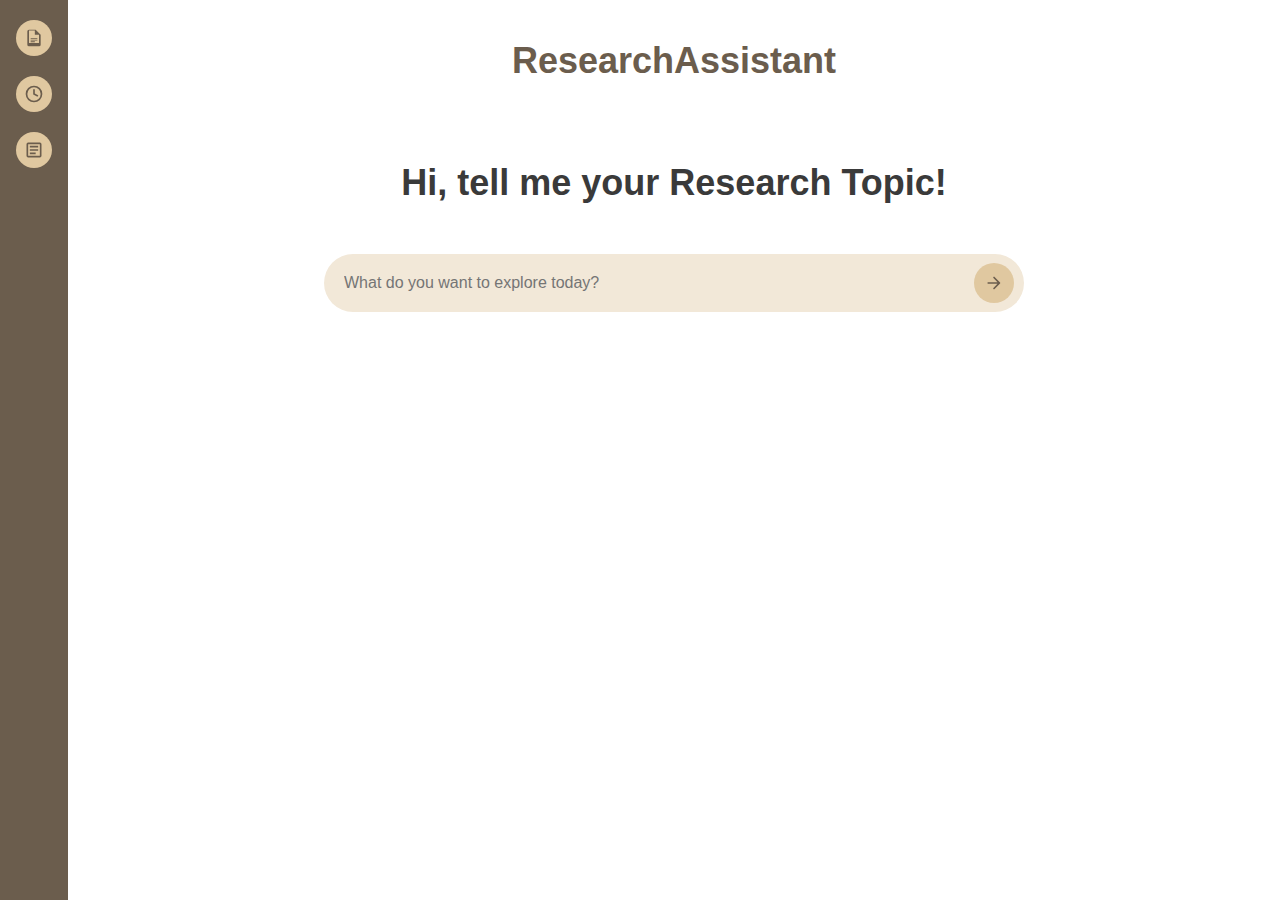
<file: index.html>
<script>
    document.addEventListener('DOMContentLoaded', function() {
        const inputField = document.querySelector('.research-input');
        const submitButton = document.querySelector('.submit-button');
        
        // Function to check if input has text and update button styling
        function updateButtonState() {
            if (inputField.value.trim() !== '') {
                submitButton.classList.add('active');
            } else {
                submitButton.classList.remove('active');
            }
        }
        
        // Add event listeners
        inputField.addEventListener('input', updateButtonState);
        inputField.addEventListener('change', updateButtonState);
        inputField.addEventListener('keyup', updateButtonState);
        
        // Initial check in case there's a value already
        updateButtonState();
        
        // Add navigation to literature review page when submit button is clicked
        submitButton.addEventListener('click', function() {
            if (inputField.value.trim() !== '') {
                // Store the input value in localStorage to pass to the next page
                localStorage.setItem('topicName', inputField.value.trim());
                window.location.href = 'literature-review.html';
            }
        });
        
        // Also allow Enter key to submit
        inputField.addEventListener('keypress', function(e) {
            if (e.key === 'Enter' && inputField.value.trim() !== '') {
                // Store the input value in localStorage to pass to the next page
                localStorage.setItem('topicName', inputField.value.trim());
                window.location.href = 'literature-review.html';
            }
        });
    });
</script><!DOCTYPE html>
<html lang="en">
<head>
<meta charset="UTF-8">
<meta name="viewport" content="width=device-width, initial-scale=1.0">
<title>ResearchAssistant</title>
<style>
    * {
        margin: 0;
        padding: 0;
        box-sizing: border-box;
        font-family: -apple-system, BlinkMacSystemFont, 'Segoe UI', Roboto, Oxygen, Ubuntu, Cantarell, 'Open Sans', 'Helvetica Neue', sans-serif;
    }
    
    body {
        display: flex;
        height: 100vh;
        overflow: hidden;
    }
    
    .sidebar {
        width: 68px;
        background-color: #6b5d4d;
        height: 100vh;
        display: flex;
        flex-direction: column;
        align-items: center;
        padding-top: 20px;
    }
    
    .main-content {
        flex: 1;
        background-color: #fff;
        display: flex;
        flex-direction: column;
        align-items: center;
        justify-content: flex-start;
        padding-top: 40px;
    }
    
    .logo {
        color: #6b5d4d;
        font-size: 36px;
        font-weight: bold;
        margin-bottom: 80px;
    }
    
    .welcome-message {
        font-size: 36px;
        color: #3a3a3a;
        font-weight: bold;
        margin-bottom: 50px;
    }
    
    .input-container {
        width: 80%;
        max-width: 700px;
        position: relative;
    }
    
    .research-input {
        width: 100%;
        padding: 20px;
        border-radius: 50px;
        border: none;
        background-color: #f2e8d8;
        font-size: 16px;
        color: #666;
        outline: none;
    }
    
    .submit-button {
        position: absolute;
        right: 10px;
        top: 50%;
        transform: translateY(-50%);
        background-color: #e0c8a0;
        width: 40px;
        height: 40px;
        border-radius: 50%;
        display: flex;
        align-items: center;
        justify-content: center;
        cursor: pointer;
        border: none;
        transition: all 0.3s ease;
    }
    
    .submit-button.active {
        background-color: #c7a570;
    }
    
    .submit-button.active:hover {
        width: 46px;
        height: 46px;
        box-shadow: 0 4px 8px rgba(0, 0, 0, 0.3);
        transform: translateY(-50%) scale(1.05);
    }
    
    .submit-button svg {
        width: 20px;
        height: 20px;
        fill: #6b5d4d;
    }
    
    .sidebar-icon {
        width: 36px;
        height: 36px;
        background-color: #e0c8a0;
        border-radius: 50%;
        display: flex;
        align-items: center;
        justify-content: center;
        margin-bottom: 20px;
        cursor: pointer;
        position: relative;
        transition: all 0.3s ease;
    }
    
    .sidebar-icon:hover {
        width: 42px;
        height: 42px;
        box-shadow: 0 4px 8px rgba(0, 0, 0, 0.3);
        transform: translateY(-2px);
    }
    
    .sidebar-icon svg {
        width: 20px;
        height: 20px;
        fill: #6b5d4d;
        transition: all 0.3s ease;
    }
    
    .sidebar-icon:hover svg {
        width: 24px;
        height: 24px;
    }
    
    .tooltip {
        visibility: hidden;
        position: absolute;
        left: 50px;
        background-color: #111;
        color: white;
        padding: 8px 12px;
        border-radius: 20px;
        white-space: nowrap;
        font-size: 14px;
        z-index: 1;
        opacity: 0;
        transition: opacity 0.3s;
    }
    
    .sidebar-icon:hover .tooltip {
        visibility: visible;
        opacity: 1;
    }
</style>
</head>
<body>
<div class="sidebar">
    <div class="sidebar-icon">
        <svg xmlns="http://www.w3.org/2000/svg" viewBox="0 0 24 24">
            <path d="M14 2H6a2 2 0 0 0-2 2v16a2 2 0 0 0 2 2h12a2 2 0 0 0 2-2V8l-6-6zm-1 1v5h5v10H6V3h7z"/>
            <path d="M8 12h8v1H8zm0 2h8v1H8zm0 2h5v1H8z"/>
        </svg>
        <span class="tooltip">Do Literature Review</span>
    </div>
    <div class="sidebar-icon">
        <svg xmlns="http://www.w3.org/2000/svg" viewBox="0 0 24 24">
            <path d="M12 2a10 10 0 1 0 10 10A10 10 0 0 0 12 2zm0 18a8 8 0 1 1 8-8 8 8 0 0 1-8 8z"/>
            <path d="M12 6a1 1 0 0 0-1 1v5a1 1 0 0 0 .55.89l4 2a1 1 0 1 0 .9-1.78L13 11.28V7a1 1 0 0 0-1-1z"/>
        </svg>
        <span class="tooltip">Generate Ideas</span>
    </div>
    <div class="sidebar-icon">
        <svg xmlns="http://www.w3.org/2000/svg" viewBox="0 0 24 24">
            <path d="M19 3H5a2 2 0 0 0-2 2v14a2 2 0 0 0 2 2h14a2 2 0 0 0 2-2V5a2 2 0 0 0-2-2zm0 16H5V5h14v14z"/>
            <path d="M7 7h10v2H7zm0 4h10v2H7zm0 4h7v2H7z"/>
        </svg>
        <span class="tooltip">Prepare a Draft</span>
    </div>
</div>
<div class="main-content">
    <h1 class="logo">ResearchAssistant</h1>
    <h2 class="welcome-message">Hi, tell me your Research Topic!</h2>
    <div class="input-container">
        <input type="text" class="research-input" placeholder="What do you want to explore today?">
        <button class="submit-button">
            <svg xmlns="http://www.w3.org/2000/svg" viewBox="0 0 24 24">
                <path d="M5 13h11.17l-4.88 4.88c-.39.39-.39 1.03 0 1.42.39.39 1.02.39 1.41 0l6.59-6.59c.39-.39.39-1.02 0-1.41l-6.58-6.6a.9959.9959 0 0 0-1.41 0c-.39.39-.39 1.02 0 1.41L16.17 11H5c-.55 0-1 .45-1 1s.45 1 1 1z"/>
            </svg>
        </button>
    </div>
</div>
</body>
</html>
</file>
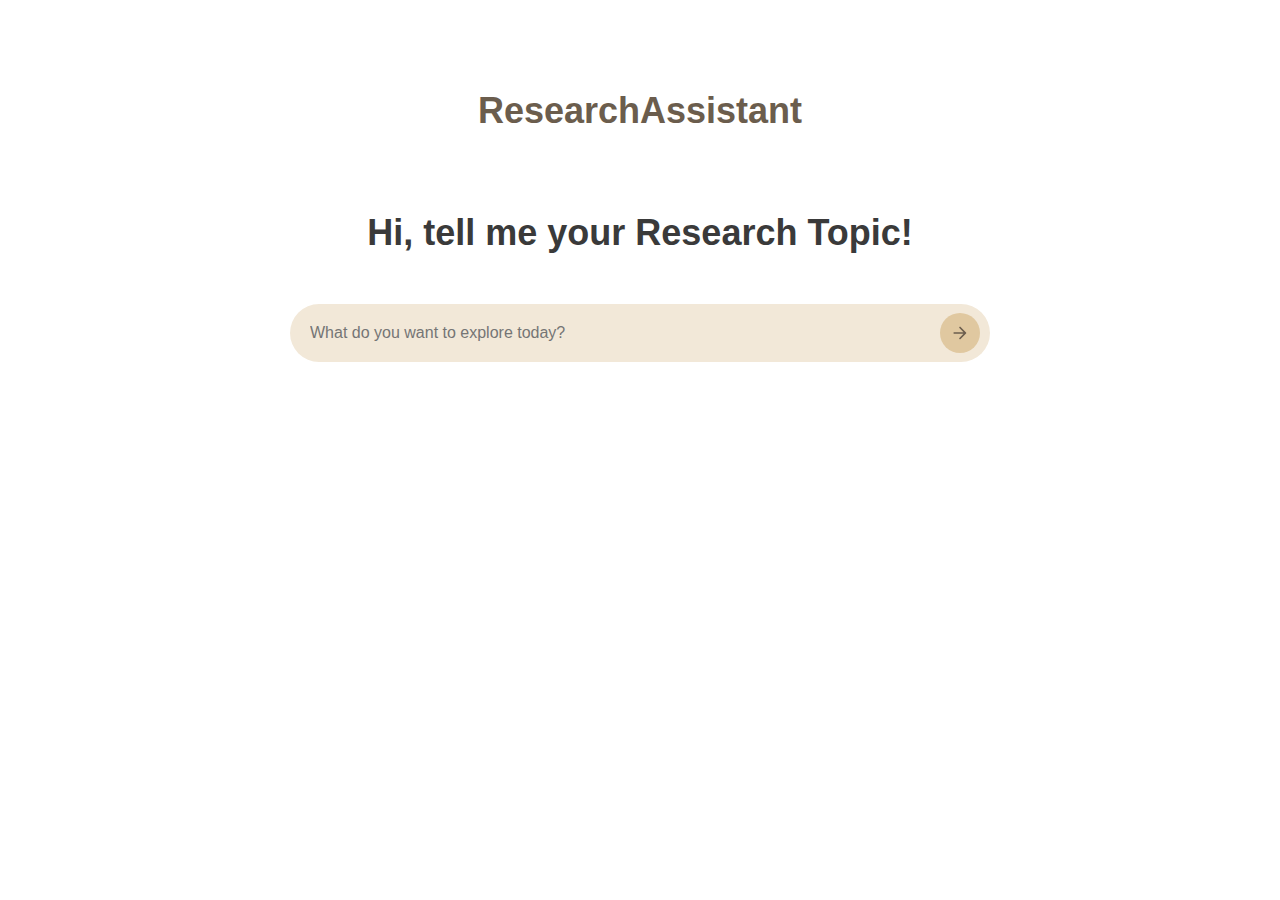
<file: ui/index.html>
<script>
    document.addEventListener('DOMContentLoaded', function() {
        const inputField = document.querySelector('.research-input');
        const submitButton = document.querySelector('.submit-button');
        
        // Function to check if input has text and update button styling
        function updateButtonState() {
            if (inputField.value.trim() !== '') {
                submitButton.classList.add('active');
            } else {
                submitButton.classList.remove('active');
            }
        }
        
        // Add event listeners
        inputField.addEventListener('input', updateButtonState);
        inputField.addEventListener('change', updateButtonState);
        inputField.addEventListener('keyup', updateButtonState);
        
        // Initial check in case there's a value already
        updateButtonState();
        
        // Add navigation to literature review page when submit button is clicked
        submitButton.addEventListener('click', function() {
            if (inputField.value.trim() !== '') {
                // Store the input value in localStorage to pass to the next page
                localStorage.setItem('topicName', inputField.value.trim());
                window.location.href = 'menu.html';
            }
        });
        
        // Also allow Enter key to submit
        inputField.addEventListener('keypress', function(e) {
            if (e.key === 'Enter' && inputField.value.trim() !== '') {
                // Store the input value in localStorage to pass to the next page
                localStorage.setItem('topicName', inputField.value.trim());
                window.location.href = 'menu.html';
            }
        });
    });
</script>
<!DOCTYPE html>
<html lang="en">
<head>
<meta charset="UTF-8">
<meta name="viewport" content="width=device-width, initial-scale=1.0">
<title>ResearchAssistant</title>
<link rel="stylesheet" href="css/index.css">

</head>
<body>

<div class="main-content">
    <h1 class="logo">ResearchAssistant</h1>
    <h2 class="welcome-message">Hi, tell me your Research Topic!</h2>
    <div class="input-container">
        <input type="text" class="research-input" placeholder="What do you want to explore today?">
        <button class="submit-button">
            <svg xmlns="http://www.w3.org/2000/svg" viewBox="0 0 24 24">
                <path d="M5 13h11.17l-4.88 4.88c-.39.39-.39 1.03 0 1.42.39.39 1.02.39 1.41 0l6.59-6.59c.39-.39.39-1.02 0-1.41l-6.58-6.6a.9959.9959 0 0 0-1.41 0c-.39.39-.39 1.02 0 1.41L16.17 11H5c-.55 0-1 .45-1 1s.45 1 1 1z"/>
            </svg>
        </button>
    </div>
</div>
</body>
</html>
</file>
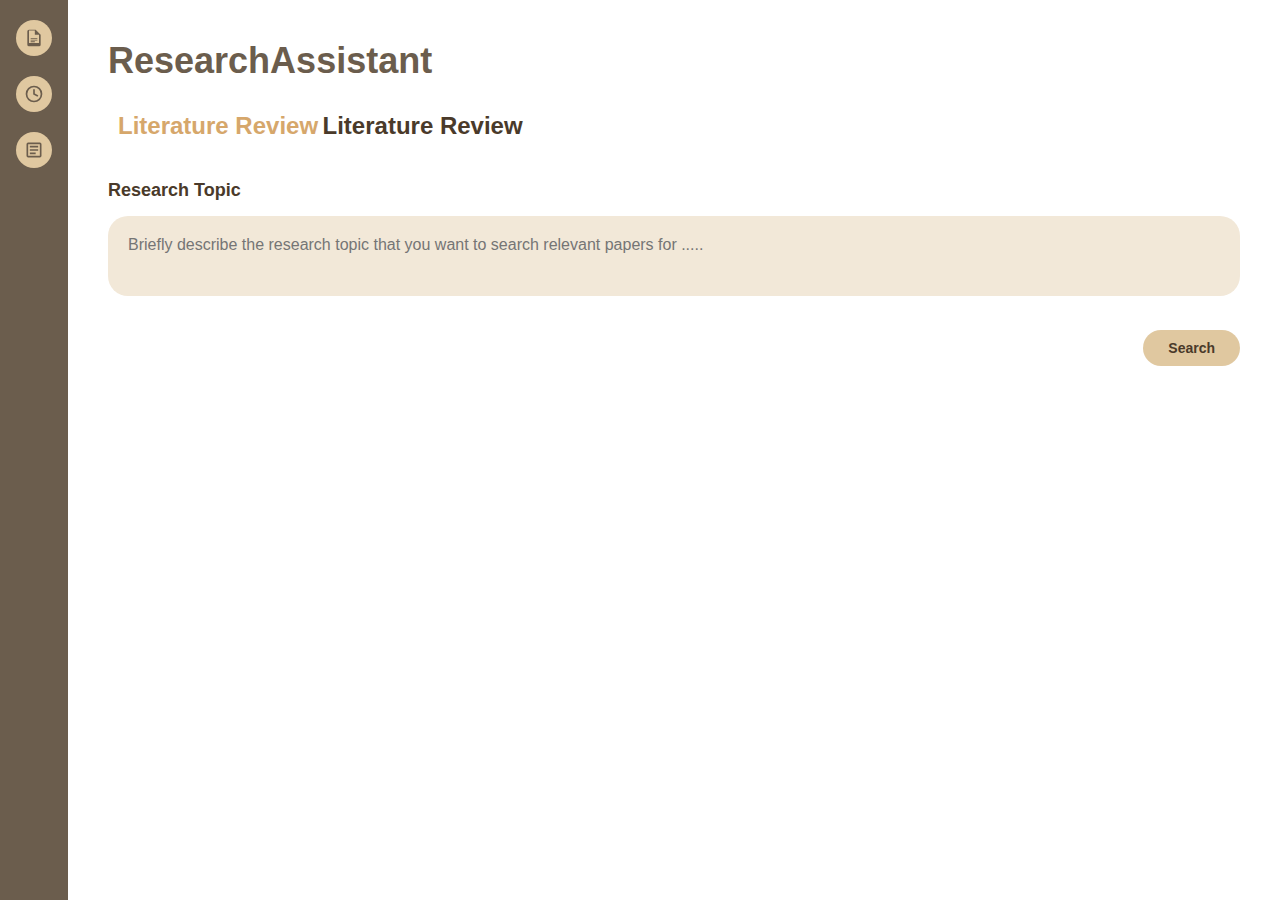
<file: literature-review.html>
<!DOCTYPE html>
<html lang="en">
<head>
    <meta charset="UTF-8">
    <meta name="viewport" content="width=device-width, initial-scale=1.0">
    <title>ResearchAssistant - Literature Review</title>
    <style>
        * {
            margin: 0;
            padding: 0;
            box-sizing: border-box;
            font-family: -apple-system, BlinkMacSystemFont, 'Segoe UI', Roboto, Oxygen, Ubuntu, Cantarell, 'Open Sans', 'Helvetica Neue', sans-serif;
        }
        
        body {
            display: flex;
            height: 100vh;
            overflow: hidden;
        }
        
        .sidebar {
            width: 68px;
            background-color: #6b5d4d;
            height: 100vh;
            display: flex;
            flex-direction: column;
            align-items: center;
            padding-top: 20px;
        }
        
        .main-content {
            flex: 1;
            background-color: #fff;
            display: flex;
            flex-direction: column;
            padding: 40px;
            overflow-y: auto;
        }
        
        .logo {
            color: #6b5d4d;
            font-size: 36px;
            font-weight: bold;
            margin-bottom: 30px;
        }
        
        .topic-header {
            margin-bottom: 40px;
        }
        
        .topic-suffix {
            color: #4a3a2a;
            font-size: 24px;
            font-weight: bold;
            display: inline;
        }
        
        .topic-name {
            color: #d6a76b;
            font-size: 24px;
            font-weight: bold;
            display: inline;
            margin-left: 10px;
        }
        
        .section-title {
            color: #4a3a2a;
            font-size: 18px;
            font-weight: bold;
            margin-bottom: 15px;
        }
        
        .research-textarea {
            width: 100%;
            height: 80px;
            padding: 20px;
            border-radius: 20px;
            border: none;
            background-color: #f2e8d8;
            font-size: 16px;
            color: #666;
            resize: none;
            margin-bottom: 30px;
            outline: none;
        }
        
        .search-engines {
            margin-bottom: 20px;
        }
        
        .checkbox-container {
            display: inline-block;
            margin-right: 20px;
        }
        
        .custom-checkbox {
            display: inline-block;
            width: 18px;
            height: 18px;
            background-color: #f2e8d8;
            border-radius: 4px;
            position: relative;
            cursor: pointer;
            vertical-align: middle;
            margin-right: 8px;
        }
        
        .checkbox-container input:checked + .custom-checkbox::after {
            content: "";
            position: absolute;
            width: 10px;
            height: 10px;
            background-color: #d6a76b;
            border-radius: 2px;
            top: 4px;
            left: 4px;
        }
        
        .checkbox-container input {
            display: none;
        }
        
        .checkbox-label {
            vertical-align: middle;
            cursor: pointer;
        }
        
        .search-button {
            padding: 10px 25px;
            background-color: #e0c8a0;
            color: #4a3a2a;
            border: none;
            border-radius: 30px;
            font-size: 14px;
            font-weight: bold;
            cursor: pointer;
            float: right;
            transition: all 0.3s ease;
        }
        
        .search-button:hover {
            background-color: #d6a76b;
            box-shadow: 0 4px 8px rgba(0, 0, 0, 0.15);
        }
        
        .sidebar-icon {
            width: 36px;
            height: 36px;
            background-color: #e0c8a0;
            border-radius: 50%;
            display: flex;
            align-items: center;
            justify-content: center;
            margin-bottom: 20px;
            cursor: pointer;
            position: relative;
            transition: all 0.3s ease;
        }
        
        .sidebar-icon:hover {
            width: 42px;
            height: 42px;
            box-shadow: 0 4px 8px rgba(0, 0, 0, 0.3);
            transform: translateY(-2px);
        }
        
        .sidebar-icon svg {
            width: 20px;
            height: 20px;
            fill: #6b5d4d;
            transition: all 0.3s ease;
        }
        
        .sidebar-icon:hover svg {
            width: 24px;
            height: 24px;
        }
        
        .tooltip {
            visibility: hidden;
            position: absolute;
            left: 50px;
            background-color: #111;
            color: white;
            padding: 8px 12px;
            border-radius: 20px;
            white-space: nowrap;
            font-size: 14px;
            z-index: 1;
            opacity: 0;
            transition: opacity 0.3s;
        }
        
        .sidebar-icon:hover .tooltip {
            visibility: visible;
            opacity: 1;
        }

        .results-table {
            width: 100%;
            margin-top: 30px;
            border-radius: 10px;
            overflow: hidden;
            box-shadow: 0 2px 5px rgba(0, 0, 0, 0.1);
        }
        
        .results-table table {
            width: 100%;
            border-collapse: collapse;
        }
        
        .results-table th {
            background-color: #f2e8d8;
            color: #4a3a2a;
            padding: 15px;
            text-align: left;
            border-bottom: 1px solid #e0c8a0;
        }
        
        .results-table td {
            padding: 15px;
            border-bottom: 1px solid #f2e8d8;
            color: #555;
        }
        
        .results-table tr:nth-child(even) {
            background-color: #f9f6f0;
        }
        
        .results-table tr:hover {
            background-color: #f2e8d8;
        }
        
        .loading {
            text-align: center;
            padding: 20px;
            font-style: italic;
            color: #888;
        }
        
        .paper-link {
            color: #6b5d4d;
            text-decoration: none;
            transition: color 0.2s;
        }
        
        .paper-link:hover {
            color: #d6a76b;
            text-decoration: underline;
        }
    </style>
</head>
<body>
    <div class="sidebar">
        <div class="sidebar-icon">
            <svg xmlns="http://www.w3.org/2000/svg" viewBox="0 0 24 24">
                <path d="M14 2H6a2 2 0 0 0-2 2v16a2 2 0 0 0 2 2h12a2 2 0 0 0 2-2V8l-6-6zm-1 1v5h5v10H6V3h7z"/>
                <path d="M8 12h8v1H8zm0 2h8v1H8zm0 2h5v1H8z"/>
            </svg>
            <span class="tooltip">Do Literature Review</span>
        </div>
        <div class="sidebar-icon">
            <svg xmlns="http://www.w3.org/2000/svg" viewBox="0 0 24 24">
                <path d="M12 2a10 10 0 1 0 10 10A10 10 0 0 0 12 2zm0 18a8 8 0 1 1 8-8 8 8 0 0 1-8 8z"/>
                <path d="M12 6a1 1 0 0 0-1 1v5a1 1 0 0 0 .55.89l4 2a1 1 0 1 0 .9-1.78L13 11.28V7a1 1 0 0 0-1-1z"/>
            </svg>
            <span class="tooltip">Generate Ideas</span>
        </div>
        <div class="sidebar-icon">
            <svg xmlns="http://www.w3.org/2000/svg" viewBox="0 0 24 24">
                <path d="M19 3H5a2 2 0 0 0-2 2v14a2 2 0 0 0 2 2h14a2 2 0 0 0 2-2V5a2 2 0 0 0-2-2zm0 16H5V5h14v14z"/>
                <path d="M7 7h10v2H7zm0 4h10v2H7zm0 4h7v2H7z"/>
            </svg>
            <span class="tooltip">Prepare a Draft</span>
        </div>
    </div>
    <div class="main-content">
        <h1 class="logo">ResearchAssistant</h1>
        
        <div class="topic-header">
            <div class="topic-name">Topic Name</div>
            <div class="topic-suffix">Literature Review</div>
        </div>
        
        <div class="research-section">
            <div class="section-title">Research Topic</div>
            <textarea class="research-textarea" placeholder="Briefly describe the research topic that you want to search relevant papers for ....."></textarea>
        </div>
        
        <div class="search-engines">            
            <button class="search-button">Search</button>
        </div>

        <div id="results-container" style="margin-top: 30px; display: none;">
            <div class="results-table">
                <table style="width: 100%; border-collapse: collapse; border-radius: 10px; overflow: hidden;">
                    <thead>
                        <tr style="background-color: #f2e8d8; border-bottom: 1px solid #e0c8a0;">
                            <th style="padding: 15px; text-align: left; width: 30%;">Title</th>
                            <th style="padding: 15px; text-align: left; width: 20%;">Authors</th>
                            <th style="padding: 15px; text-align: center; width: 8%;">Year</th>
                            <th style="padding: 15px; text-align: left; width: 15%;">Venue</th>
                            <th style="padding: 15px; text-align: center; width: 12%;">Relevance</th>
                            <th style="padding: 15px; text-align: left; width: 15%;">Link</th>
                        </tr>
                    </thead>
                    <tbody id="results-body">
                        <!-- Results will be populated here -->
                    </tbody>
                </table>
            </div>
            <div style="text-align: right; margin-top: 20px;">
                <button id="export-button" class="export-button">Export Results</button>
                <div id="export-options" class="export-options">
                    <button id="export-csv" class="export-button" style="margin-right: 10px;">CSV</button>
                    <button id="export-json" class="export-button">JSON</button>
                </div>
            </div>
        </div>
    </div>
    
    <script>
        document.addEventListener('DOMContentLoaded', function() {
            // Get the topic name from localStorage
            const topicName = localStorage.getItem('topicName') || 'Literature Review';
            
            // Set the topic name in the header
            document.querySelector('.topic-name').textContent = topicName;

            // Reference to UI elements
            const researchTopicTextarea = document.querySelector('.research-textarea');
            const searchButton = document.querySelector('.search-button');
            const resultsContainer = document.getElementById('results-container');
            const resultsBody = document.getElementById('results-body');
            const exportButton = document.getElementById('export-button');
            const exportOptions = document.getElementById('export-options');
            const exportCSV = document.getElementById('export-csv');
            const exportJSON = document.getElementById('export-json');

            // Variable to store the current results
            let currentResults = [];
            
            // Add functionality to search button
            searchButton.addEventListener('click', function() {
                // Add search functionality here
                const query = researchTopicTextarea.value.trim();
                
                if (!query) {
                    alert('Please enter a research topic');
                    return;
                }
                
                // Show loading state
                resultsContainer.style.display = 'block';
                resultsBody.innerHTML = '<tr><td colspan="6" class="loading">Searching for papers...</td></tr>';
                
                // Call the backend API to search for papers
                searchForPapers(query);
            });
            
            // Function to search for papers (makes actual API calls)
            function searchForPapers(query) {
                // Show loading state
                resultsContainer.style.display = 'block';
                resultsBody.innerHTML = '<tr><td colspan="6" class="loading">Searching for papers...</td></tr>';
                
                // In a production environment, this would be the URL of your deployed backend
                const apiUrl = 'http://localhost:5500/api/search';
                fetch(apiUrl, {
                    method: 'POST',
                    headers: {
                        'Content-Type': 'application/json',
                    },
                    body: JSON.stringify({
                        query: query
                    }),
                })
                .then(response => {
                    if (!response.ok) {
                        return response.json().then(errorData => {
                            throw new Error(`Server error: ${errorData.error || response.statusText}`);
                        });
                    }
                    return response.json();
                })
                .then(data => {
                    currentResults = data.results;
                    displayResults(data.results);
                })
                .catch(error => {
                    console.error('Error searching for papers:', error);

                    // Display the error in the UI
                    resultsBody.innerHTML = `<tr><td colspan="6" class="loading" style="color: #F44336;">
                        Error: ${error.message}. Using backup data instead.</td></tr>`;
        
                    
                    // If there's an error with the API call, use backup data for demonstration
                    setTimeout(() => {
                        const backupResults = getBackupResults(query);
                        currentResults = backupResults;
                        displayResults(backupResults);
                    }, 2000);
                });
            }
            
            // Backup function to get results in case the API call fails
            function getBackupResults(query) {
                return [
                    { 
                        title: `${query}: Advancements in neural networks and transfer learning approaches`,
                        authors: "Smith J., Johnson M.",
                        year: "2023",
                        venue: "Journal of AI Research",
                        score: 95,
                        link: `https://scholar.google.com/scholar?q=${encodeURIComponent(query)}`
                    },
                    { 
                        title: `Current state and future perspectives of ${query}`,
                        authors: "Williams A., Brown R.",
                        year: "2022",
                        venue: "IEEE Transactions",
                        score: 87,
                        link: `https://scholar.google.com/scholar?q=${encodeURIComponent(query)}+review`
                    },
                    { 
                        title: `Meta-analysis of ${query} methodologies: A systematic review`,
                        authors: "Garcia L., et al.",
                        year: "2021",
                        venue: "arXiv",
                        score: 82,
                        link: `https://scholar.google.com/scholar?q=${encodeURIComponent(query)}+meta+analysis`
                    },
                    { 
                        title: `Experimental evaluation of ${query} systems`,
                        authors: "Chen P., Wang Y.",
                        year: "2020",
                        venue: "Conference on Computer Vision",
                        score: 78,
                        link: `https://scholar.google.com/scholar?q=${encodeURIComponent(query)}+experimental`
                    },
                    { 
                        title: `${query} in real-world applications: A case study`,
                        authors: "Kim H., Lee S.",
                        year: "2021",
                        venue: "Applied Sciences",
                        score: 75,
                        link: `https://scholar.google.com/scholar?q=${encodeURIComponent(query)}+case+study`
                    }
                ];
            }
            
            // Function to display results in the table
            function displayResults(results) {
                resultsBody.innerHTML = '';
                
                if (!results || results.length === 0) {
                    resultsBody.innerHTML = '<tr><td colspan="6" class="loading">No results found</td></tr>';
                    return;
                }
                
                results.forEach(paper => {
                    const row = document.createElement('tr');
                    
                    // Create relevance score display with color coding
                    const scoreColor = getScoreColor(paper.score);
                    const scoreDisplay = `<div class="relevance-badge" style="background-color: ${scoreColor};">${paper.score}%</div>`;
                    
                    row.innerHTML = `
                        <td>${paper.title}</td>
                        <td>${paper.authors || 'N/A'}</td>
                        <td style="text-align: center;">${paper.year || 'N/A'}</td>
                        <td>${paper.venue || 'N/A'}</td>
                        <td style="text-align: center;">${scoreDisplay}</td>
                        <td><a href="${paper.link}" class="paper-link" target="_blank">View Paper</a></td>
                    `;
                    resultsBody.appendChild(row);
                });
            }
            
            // Function to get color based on score
            function getScoreColor(score) {
                if (score >= 90) return '#4CAF50'; // Green
                if (score >= 75) return '#2196F3'; // Blue
                if (score >= 60) return '#FF9800'; // Orange
                return '#F44336'; // Red
            }
            
            // Export button functionality
            exportButton.addEventListener('click', function() {
                if (exportOptions.style.display === 'block') {
                    exportOptions.style.display = 'none';
                } else {
                    exportOptions.style.display = 'block';
                }
            });
            
            // Export to CSV
            exportCSV.addEventListener('click', function() {
                if (currentResults.length === 0) {
                    alert('No results to export');
                    return;
                }
                
                let csvContent = "data:text/csv;charset=utf-8,";
                
                // Add headers
                csvContent += "Title,Authors,Year,Venue,Relevance Score,Link\n";
                
                // Add rows
                currentResults.forEach(paper => {
                    csvContent += `"${paper.title}","${paper.authors || ''}","${paper.year || ''}","${paper.venue || ''}","${paper.score}","${paper.link}"\n`;
                });
                
                // Create download link
                const encodedUri = encodeURI(csvContent);
                const link = document.createElement("a");
                link.setAttribute("href", encodedUri);
                link.setAttribute("download", "research_papers.csv");
                document.body.appendChild(link);
                link.click();
                document.body.removeChild(link);
                
                exportOptions.style.display = 'none';
            });
            
            // Export to JSON
            exportJSON.addEventListener('click', function() {
                if (currentResults.length === 0) {
                    alert('No results to export');
                    return;
                }
                
                const dataStr = "data:text/json;charset=utf-8," + encodeURIComponent(JSON.stringify(currentResults, null, 2));
                const downloadAnchorNode = document.createElement('a');
                downloadAnchorNode.setAttribute("href", dataStr);
                downloadAnchorNode.setAttribute("download", "research_papers.json");
                document.body.appendChild(downloadAnchorNode);
                downloadAnchorNode.click();
                downloadAnchorNode.remove();
                
                exportOptions.style.display = 'none';
            });
            
            // Add navigation between pages when appropriate
            const firstSidebarIcon = document.querySelector('.sidebar-icon:first-child');
            firstSidebarIcon.addEventListener('click', function() {
                // Navigate to the literature review page
                window.location.href = 'index.html';
            });
            
            const secondSidebarIcon = document.querySelector('.sidebar-icon:nth-child(2)');
            secondSidebarIcon.addEventListener('click', function() {
                // Navigate to ideas page (would be implemented in a real app)
                console.log('Navigate to Generate Ideas');
            });
            
            const thirdSidebarIcon = document.querySelector('.sidebar-icon:nth-child(3)');
            thirdSidebarIcon.addEventListener('click', function() {
                // Navigate to draft page (would be implemented in a real app)
                console.log('Navigate to Prepare a Draft');
            });
        });
    </script>
</body>
</html>
</file>
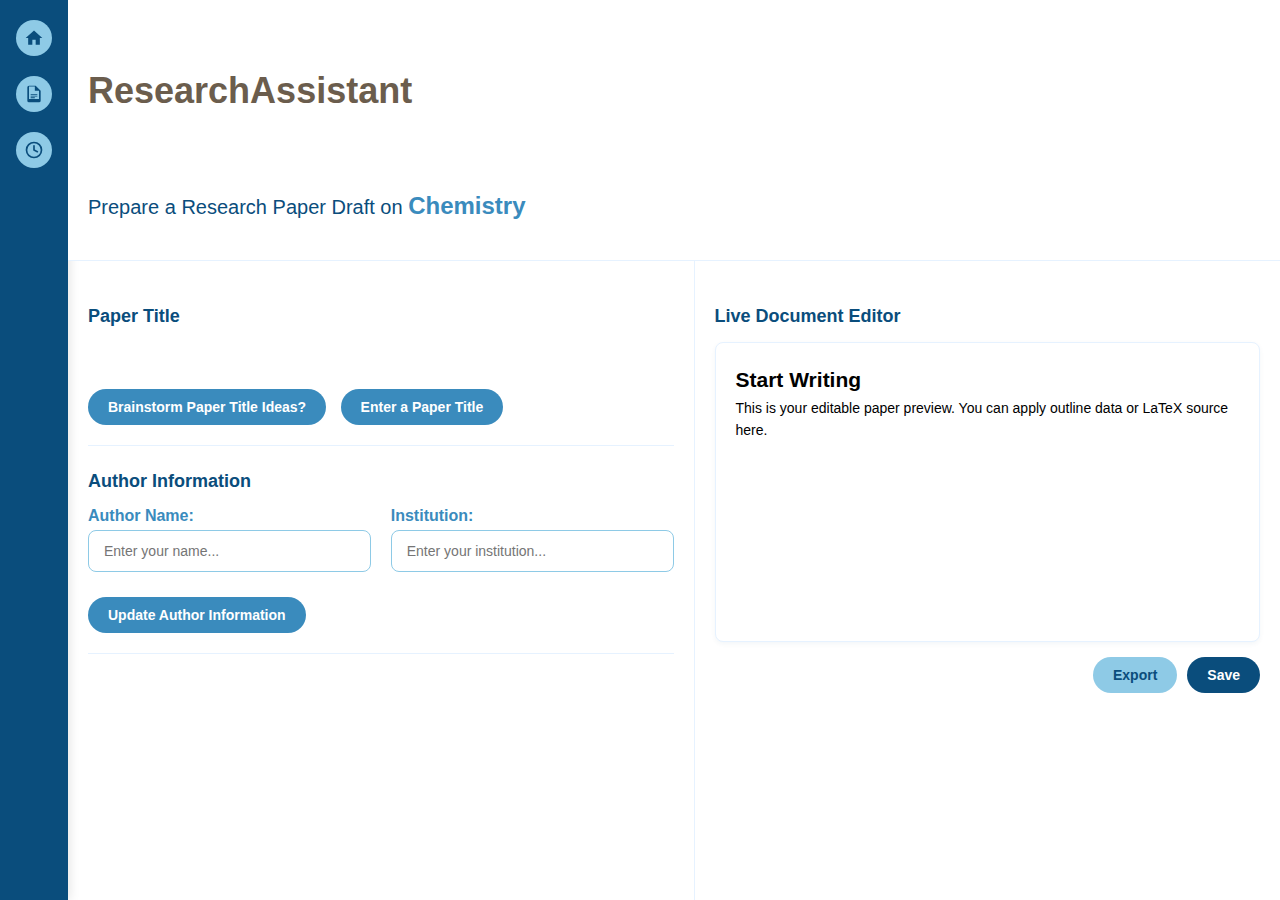
<file: ui/draft-preparation.html>
<!DOCTYPE html>
<html lang="en">
<head>
    <meta charset="UTF-8">
    <meta name="viewport" content="width=device-width, initial-scale=1.0">
    <title>ResearchAssistant - Draft Preparation</title>
    <link rel="stylesheet" href="css/paper.css">
</head>
<body>
    <div class="sidebar">
        <div class="sidebar-icon">
            <svg xmlns="http://www.w3.org/2000/svg" viewBox="0 0 24 24">
                <path d="M10 20v-6h4v6h5v-8h3L12 3 2 12h3v8z"/>
            </svg>
            <span class="tooltip">Home</span>
        </div>
        <div class="sidebar-icon">
            <svg xmlns="http://www.w3.org/2000/svg" viewBox="0 0 24 24">
                <path d="M14 2H6a2 2 0 0 0-2 2v16a2 2 0 0 0 2 2h12a2 2 0 0 0 2-2V8l-6-6zm-1 1v5h5v10H6V3h7z"/>
                <path d="M8 12h8v1H8zm0 2h8v1H8zm0 2h5v1H8z"/>
            </svg>
            <span class="tooltip">Do Literature Review</span>
        </div>
        <div class="sidebar-icon">
            <svg xmlns="http://www.w3.org/2000/svg" viewBox="0 0 24 24">
                <path d="M12 2a10 10 0 1 0 10 10A10 10 0 0 0 12 2zm0 18a8 8 0 1 1 8-8 8 8 0 0 1-8 8z"/>
                <path d="M12 6a1 1 0 0 0-1 1v5a1 1 0 0 0 .55.89l4 2a1 1 0 1 0 .9-1.78L13 11.28V7a1 1 0 0 0-1-1z"/>
            </svg>
            <span class="tooltip">Generate Ideas</span>
        </div>
    </div>

    <div class="main-container">
        <!-- Fixed Header -->
        <div class="fixed-header">
            <h1 class="logo">ResearchAssistant</h1>
            <div class="research-header">
                <h2>Prepare a Research Paper Draft on <span class="topic-name">Chemistry</span></h2>
            </div>
        </div>
        
        <!-- Content Area with Left and Right Panes -->
        <div class="content-area">
            <!-- Left Pane: Brainstorm and Author Info -->
            <div class="left-pane">
                <div class="paper-title-section">
                    <div class="section-title">Paper Title</div>
                    <div id="title-display"></div>

                    <div class="title-buttons">
                        <button id="brainstorm-button" class="action-button">Brainstorm Paper Title Ideas?</button>
                        <button id="enter-title-button" class="action-button">Enter a Paper Title</button>
                    </div>

                    <div id="title-input-container" style="display: none;">
                        <input type="text" id="title-input" class="input-field" placeholder="Enter your paper title here...">
                        <button id="save-title-button" class="action-button">Save Title</button>
                    </div>

                    <div id="title-suggestions" style="display: none; margin-top: 20px;">
                        <div class="section-title">Suggested Titles</div>
                        <div id="suggestions-container"></div>
                        <button id="refresh-titles-button" class="action-button" style="margin-top: 10px;">Refresh Suggestions</button>
                    </div>
                </div>

                <!-- Author information form -->
                <div id="author-info-section">
                    <div class="section-title">Author Information</div>
                    <div class="author-form">
                        <div class="form-group">
                            <label for="author-name" class="form-label">Author Name:</label>
                            <input type="text" id="author-name" class="input-field" placeholder="Enter your name...">
                        </div>
                        <div class="form-group">
                            <label for="author-institution" class="form-label">Institution:</label>
                            <input type="text" id="author-institution" class="input-field" placeholder="Enter your institution...">
                        </div>
                    </div>
                    <button id="update-author-info-button" class="action-button">Update Author Information</button>
                </div>

                <!-- Draft Section -->
                <div class="draft-section" id="draft-section" style="display: none;">
                    <div class="section-title">Paper Outline</div>
                    <textarea id="outline-area" class="outline-area" placeholder="Your paper outline will appear here..."></textarea>

                    <div class="button-container">
                        <button id="generate-outline-button" class="action-button">Generate Outline</button>
                        <button id="edit-outline-button" class="action-button">Edit Outline</button>
                        <button id="save-outline-button" class="action-button" style="display: none;">Save Outline</button>
                        <button id="generate-paper-button" class="action-button" style="background-color: #d6a76b; color: white;">Generate Full Paper</button>
                    </div>
                </div>
            </div>
            
            <!-- Right Pane: Editor and LaTeX -->
            <div class="right-pane">
                <!-- Document Editor Section -->
                <div class="editor-section">
                    <div class="section-title">Live Document Editor</div>
                    <div id="document-editor" contenteditable="true" class="document-editor">
                        <h2>Start Writing</h2>
                        <p>This is your editable paper preview. You can apply outline data or LaTeX source here.</p>
                    </div>
                    <div class="editor-footer">
                        <button class="secondary-button">Export</button>
                        <button class="primary-button">Save</button>
                    </div>
                </div>
                
                <!-- LaTeX Section -->
                <div class="latex-section" id="paper-section" style="display: none;">
                    <div class="section-title">Research Paper Draft</div>
                    
                    <div class="tab-container">
                        <div class="tab active" data-tab="latex">LaTeX Source</div>
                        <div class="tab" data-tab="preview">PDF Preview</div>
                    </div>

                    <div class="tab-content active" id="latex-tab">
                        <textarea id="latex-editor" class="latex-editor" placeholder="LaTeX source will appear here..."></textarea>
                        <div class="button-container">
                            <button id="edit-latex-button" class="action-button">Edit LaTeX</button>
                            <button id="save-latex-button" class="action-button" style="display: none;">Save Changes</button>
                            <button id="compile-button" class="action-button">Compile to PDF</button>
                        </div>
                    </div>

                    <div class="tab-content" id="preview-tab">
                        <div class="pdf-preview" id="pdf-preview">
                            <div class="preview-placeholder" id="preview-placeholder">
                                <p>PDF preview will appear here after compilation</p>
                            </div>
                        </div>
                        <div class="button-container">
                            <button id="download-pdf-button" class="action-button">Download PDF</button>
                        </div>
                    </div>
                </div>
            </div>
        </div>
    </div>

    <script src="js/paper.js"></script>
</body>
</html>
</file>
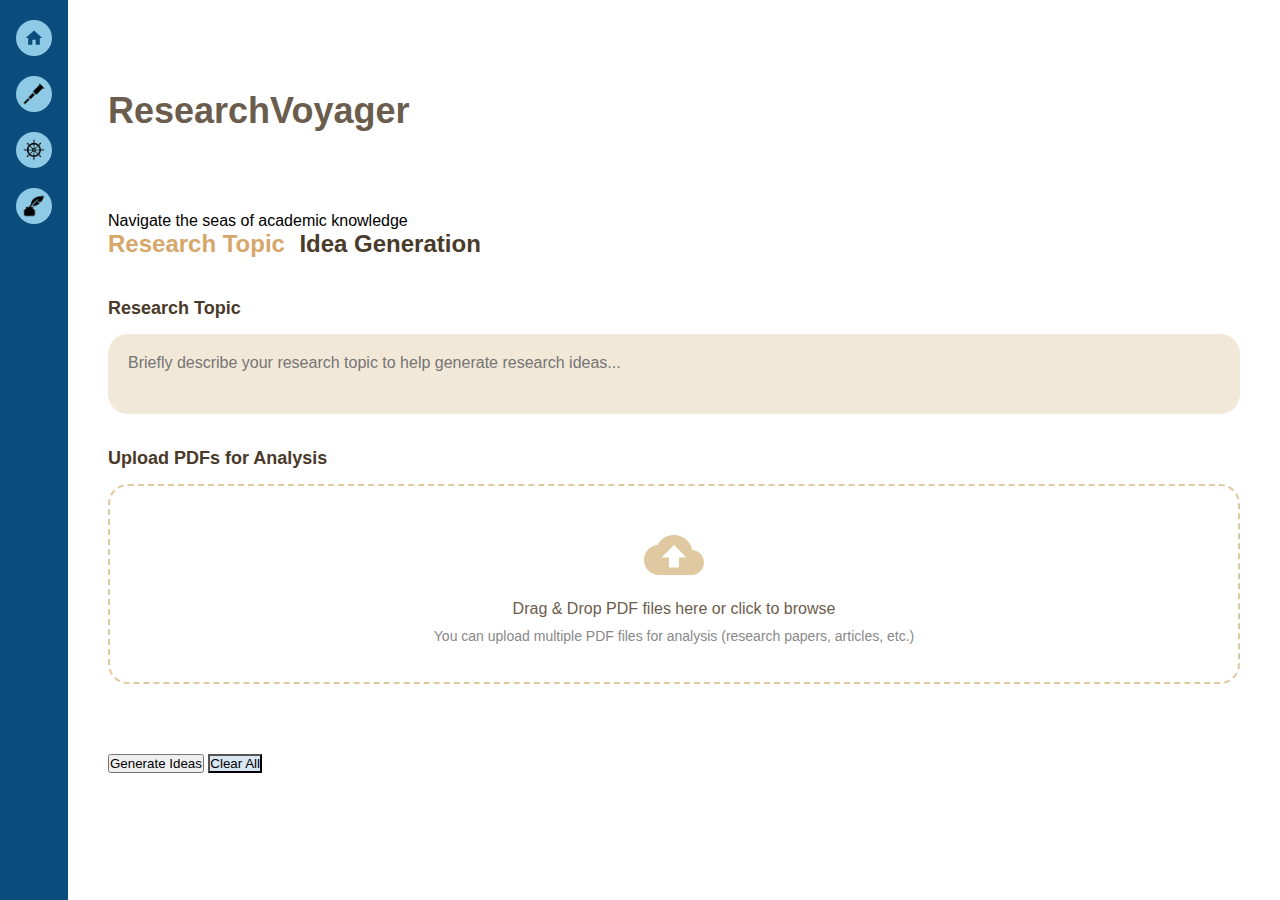
<file: ui/generate-ideas.html>
<!DOCTYPE html>
<html lang="en">
<head>
    <meta charset="UTF-8">
    <meta name="viewport" content="width=device-width, initial-scale=1.0">
    <title>ResearchVoyager - Idea Generation</title>
    <link rel="stylesheet" href="css/ideas.css">

</head>
<body>
    <div class="sidebar">
        <div class="sidebar-icon">
            <svg xmlns="http://www.w3.org/2000/svg" viewBox="0 0 24 24">
                <path d="M10 20v-6h4v6h5v-8h3L12 3 2 12h3v8z"/>
            </svg>
            <span class="tooltip">Home</span>
        </div>
        <div class="sidebar-icon">
            <img src="images/spyglass.png" alt="spyglass" class="icon-image">
            <span class="tooltip">Literature Review</span>
        </div> 
        <div class="sidebar-icon">
            <img src="images/helm.png" alt="helm" class="icon-image">
            <span class="tooltip">Generate Ideas</span>
        </div>
        <div class="sidebar-icon">
            <img src="images/quill.png" alt="quill" class="icon-image">
            <span class="tooltip">Prepare a Draft</span>
        </div>
    </div>
    
    <div class="main-content">
        <h1 class="logo">ResearchVoyager</h1>
        <div class="slogan">Navigate the seas of academic knowledge</div>
        
        <div class="topic-header">
            <div class="topic-name">Topic Name</div>
            <div class="topic-suffix">Idea Generation</div>
        </div>
        
        <div class="research-section">
            <div class="section-title">Research Topic</div>
            <textarea class="research-textarea" placeholder="Briefly describe your research topic to help generate research ideas..."></textarea>
        </div>
        
        <div class="section-title">Upload PDFs for Analysis</div>
        <div class="upload-area">
            <input type="file" id="pdf-upload" multiple accept=".pdf">
            <svg class="upload-icon" xmlns="http://www.w3.org/2000/svg" viewBox="0 0 24 24">
                <path d="M19.35 10.04C18.67 6.59 15.64 4 12 4 9.11 4 6.6 5.64 5.35 8.04 2.34 8.36 0 10.91 0 14c0 3.31 2.69 6 6 6h13c2.76 0 5-2.24 5-5 0-2.64-2.05-4.78-4.65-4.96zM14 13v4h-4v-4H7l5-5 5 5h-3z"/>
            </svg>
            <p class="upload-text">Drag & Drop PDF files here or click to browse</p>
            <p class="upload-subtext">You can upload multiple PDF files for analysis (research papers, articles, etc.)</p>
        </div>
        
        <div class="file-list" id="file-list">
            <!-- Files will be listed here -->
        </div>
        
        <div style="margin-top: 20px;">
            <button id="generate-button" class="nautical-button">Generate Ideas</button>
            <button id="clear-button" class="nautical-button secondary" style="background-color: #d8e7f2;">Clear All</button>
        </div>
        
        <div id="ideas-container" class="ideas-container">
            <div class="section-title">Generated Research Ideas</div>
            
            <!-- Ideas will be populated here -->
        </div>
        
        <div class="loading-overlay" id="loading-overlay">
            <div class="loading-spinner"></div>
            <p class="loading-text">Analyzing PDFs & Generating Ideas...</p>
        </div>
    </div>
    
    <script>
        document.addEventListener('DOMContentLoaded', function() {
            // Get elements
            const topicNameElement = document.querySelector('.topic-name');
            const researchTextarea = document.querySelector('.research-textarea');
            const fileUpload = document.getElementById('pdf-upload');
            const fileList = document.getElementById('file-list');
            const generateButton = document.getElementById('generate-button');
            const clearButton = document.getElementById('clear-button');
            const ideasContainer = document.getElementById('ideas-container');
            const loadingOverlay = document.getElementById('loading-overlay');
            
            // Get the topic name from localStorage
            const topicName = localStorage.getItem('topicName') || 'Research Topic';
            topicNameElement.textContent = topicName;
            
            // Store uploaded files
            let uploadedFiles = [];
            
            // Handle file upload
            fileUpload.addEventListener('change', function(e) {
                const files = e.target.files;
                
                for (let i = 0; i < files.length; i++) {
                    const file = files[i];
                    
                    // Check if it's a PDF
                    if (file.type !== 'application/pdf') {
                        alert('Only PDF files are allowed');
                        continue;
                    }
                    
                    // Add to array
                    uploadedFiles.push(file);
                    
                    // Add to UI
                    addFileToList(file);
                }
            });
            
            // Add file to the list
            function addFileToList(file) {
                const fileItem = document.createElement('div');
                fileItem.className = 'file-item';
                
                // Format file size
                const fileSize = formatFileSize(file.size);
                
                fileItem.innerHTML = `
                    <svg class="file-icon" xmlns="http://www.w3.org/2000/svg" viewBox="0 0 24 24">
                        <path d="M14 2H6a2 2 0 0 0-2 2v16a2 2 0 0 0 2 2h12a2 2 0 0 0 2-2V8l-6-6z"/>
                        <path d="M14 3v5h5M16 13H8v-1h8v1zm0 2H8v-1h8v1zm-3 2H8v-1h5v1z"/>
                    </svg>
                    <div class="file-info">
                        <div class="file-name">${file.name}</div>
                        <div class="file-size">${fileSize}</div>
                    </div>
                    <svg class="file-remove" data-name="${file.name}" xmlns="http://www.w3.org/2000/svg" viewBox="0 0 24 24">
                        <path d="M19 6.41L17.59 5 12 10.59 6.41 5 5 6.41 10.59 12 5 17.59 6.41 19 12 13.41 17.59 19 19 17.59 13.41 12z"/>
                    </svg>
                `;
                
                fileList.appendChild(fileItem);
                
                // Add remove event
                const removeButton = fileItem.querySelector('.file-remove');
                removeButton.addEventListener('click', function() {
                    const fileName = this.getAttribute('data-name');
                    removeFile(fileName);
                    fileItem.remove();
                });
            }
            
            // Remove file from array
            function removeFile(fileName) {
                uploadedFiles = uploadedFiles.filter(file => file.name !== fileName);
            }
            
            // Format file size
            function formatFileSize(bytes) {
                if (bytes === 0) return '0 Bytes';
                
                const k = 1024;
                const sizes = ['Bytes', 'KB', 'MB', 'GB'];
                const i = Math.floor(Math.log(bytes) / Math.log(k));
                
                return parseFloat((bytes / Math.pow(k, i)).toFixed(2)) + ' ' + sizes[i];
            }
            
            // Generate ideas button
            generateButton.addEventListener('click', function() {
                if (uploadedFiles.length === 0) {
                    alert('Please upload at least one PDF file');
                    return;
                }
                
                // Show loading
                loadingOverlay.classList.add('shown');
                
                // Simulate processing (in a real app, this would send files to backend)
                setTimeout(function() {
                    // Hide loading
                    loadingOverlay.classList.remove('shown');
                    
                    // Generate mock ideas based on topic
                    const topic = researchTextarea.value.trim() || topicName;
                    generateIdeas(topic);
                    
                    // Show ideas
                    ideasContainer.style.display = 'block';
                    
                    // Scroll to ideas
                    ideasContainer.scrollIntoView({ behavior: 'smooth' });
                }, 3000);
            });
            
            // Clear button
            clearButton.addEventListener('click', function() {
                // Clear files
                uploadedFiles = [];
                fileList.innerHTML = '';
                
                // Clear textarea
                researchTextarea.value = '';
                
                // Hide ideas
                ideasContainer.style.display = 'none';
                ideasContainer.innerHTML = '<div class="section-title">Generated Research Ideas</div>';
            });
            
            // Generate ideas based on topic
            function generateIdeas(topic) {
                ideasContainer.innerHTML = '<div class="section-title">Generated Research Ideas</div>';
                
                // Create mock ideas (in a real app, these would come from analyzed PDFs)
                const ideas = [
                    {
                        title: `Exploring ${topic} through Meta-Analysis`,
                        description: `Conduct a comprehensive meta-analysis of existing studies on ${topic} to identify patterns, gaps, and future research directions.`,
                        tags: ['Meta-Analysis', 'Literature Review', 'Research Gaps']
                    },
                    {
                        title: `${topic} in Different Cultural Contexts`,
                        description: `Investigate how ${topic} manifests in various cultural contexts and what factors influence these differences.`,
                        tags: ['Cross-Cultural', 'Comparative Analysis', 'Global Perspective']
                    },
                    {
                        title: `Technological Innovations in ${topic}`,
                        description: `Explore recent technological advancements that have impacted ${topic} and propose new applications or improvements.`,
                        tags: ['Technology', 'Innovation', 'Applications']
                    },
                    {
                        title: `Ethical Considerations in ${topic} Research`,
                        description: `Analyze ethical challenges and considerations when conducting research on ${topic}, including privacy concerns, consent issues, and potential societal impacts.`,
                        tags: ['Ethics', 'Research Methods', 'Policy']
                    },
                    {
                        title: `${topic} in Educational Settings`,
                        description: `Investigate the applications and implications of ${topic} in educational contexts, from primary education to higher learning institutions.`,
                        tags: ['Education', 'Pedagogy', 'Learning']
                    }
                ];
                
                // Add ideas to container
                ideas.forEach(idea => {
                    const ideaCard = document.createElement('div');
                    ideaCard.className = 'idea-card';
                    
                    let tagsHTML = '';
                    idea.tags.forEach(tag => {
                        tagsHTML += `<span class="idea-tag">${tag}</span>`;
                    });
                    
                    ideaCard.innerHTML = `
                        <div class="idea-title">${idea.title}</div>
                        <div class="idea-description">${idea.description}</div>
                        <div class="idea-tags">
                            ${tagsHTML}
                        </div>
                    `;
                    
                    ideasContainer.appendChild(ideaCard);
                });
            }
            
            // Map tooltips (or any identifier) to page URLs
            const pageMap = {
                "Home": "index.html",
                "Literature Review": "literature-review.html",
                "Generate Ideas": "generate-ideas.html",
                "Prepare a Draft": "draft-preparation.html"
            };

            // Select all sidebar icons
            document.querySelectorAll('.sidebar-icon').forEach(icon => {
                const tooltip = icon.querySelector('.tooltip');
                if (tooltip && pageMap[tooltip.textContent]) {
                    icon.addEventListener('click', () => {
                        window.location.href = pageMap[tooltip.textContent];
                    });
                }
            });
            
            // Also allow drag and drop
            const uploadArea = document.querySelector('.upload-area');
            
            uploadArea.addEventListener('dragover', function(e) {
                e.preventDefault();
                this.style.borderColor = '#3a8bbd';
                this.style.backgroundColor = '#e6f2ff';
            });
            
            uploadArea.addEventListener('dragleave', function(e) {
                e.preventDefault();
                this.style.borderColor = '#3a8bbd';
                this.style.backgroundColor = 'transparent';
            });
            
            uploadArea.addEventListener('drop', function(e) {
                e.preventDefault();
                this.style.borderColor = '#3a8bbd';
                this.style.backgroundColor = 'transparent';
                
                const files = e.dataTransfer.files;
                
                for (let i = 0; i < files.length; i++) {
                    const file = files[i];
                    
                    // Check if it's a PDF
                    if (file.type !== 'application/pdf') {
                        alert('Only PDF files are allowed');
                        continue;
                    }
                    
                    // Add to array
                    uploadedFiles.push(file);
                    
                    // Add to UI
                    addFileToList(file);
                }
            });
        });
    </script>
</body>
</html>
</file>
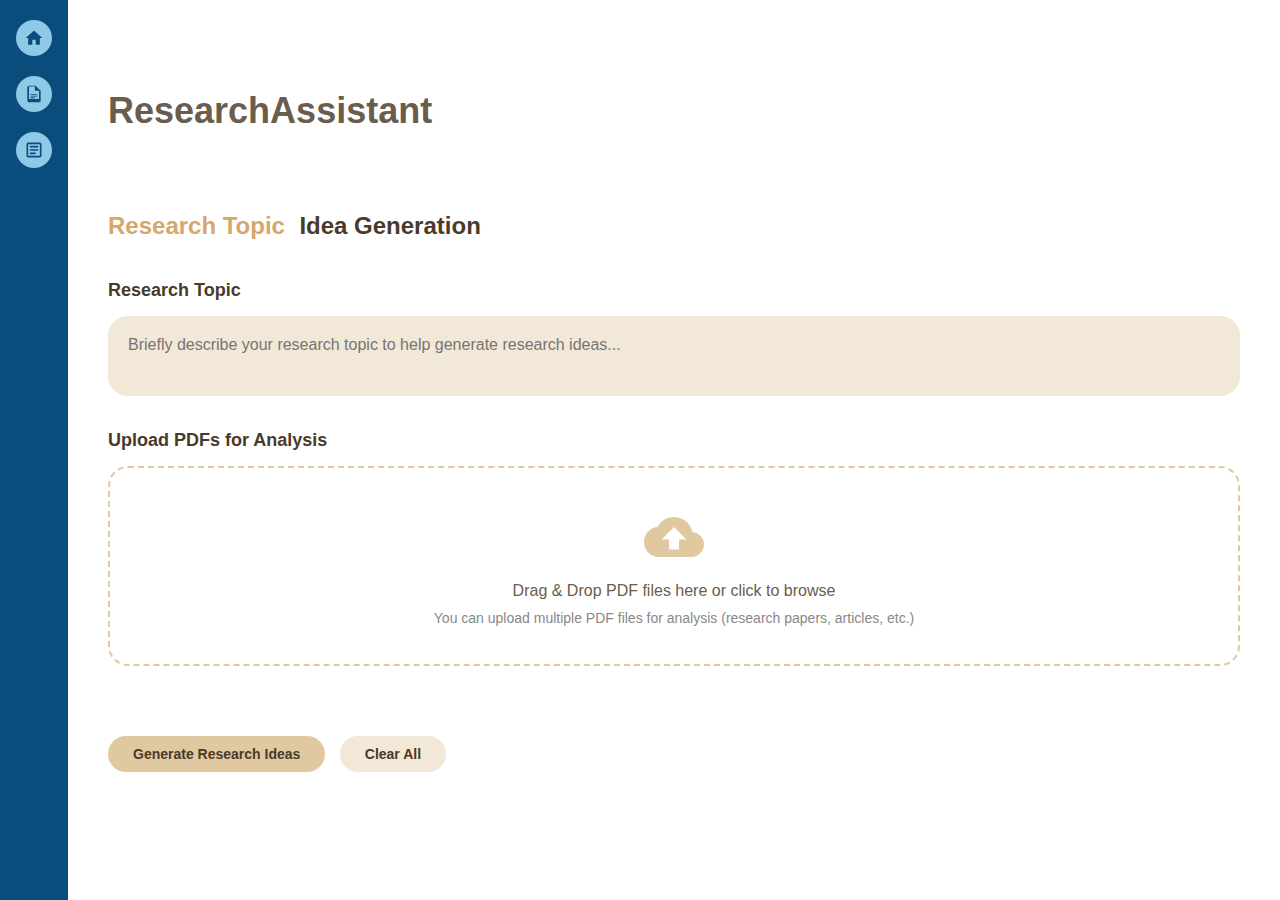
<file: ui/idea-generation.html>
<!DOCTYPE html>
<html lang="en">
<head>
    <meta charset="UTF-8">
    <meta name="viewport" content="width=device-width, initial-scale=1.0">
    <title>ResearchAssistant - Idea Generation</title>
    <link rel="stylesheet" href="css/ideas.css">

</head>
<body>
    <div class="sidebar">
        <div class="sidebar-icon">
            <svg xmlns="http://www.w3.org/2000/svg" viewBox="0 0 24 24">
                <path d="M10 20v-6h4v6h5v-8h3L12 3 2 12h3v8z"/>
            </svg>
            <span class="tooltip">Home</span>
        </div>
        <div class="sidebar-icon">
            <svg xmlns="http://www.w3.org/2000/svg" viewBox="0 0 24 24">
                <path d="M14 2H6a2 2 0 0 0-2 2v16a2 2 0 0 0 2 2h12a2 2 0 0 0 2-2V8l-6-6zm-1 1v5h5v10H6V3h7z"/>
                <path d="M8 12h8v1H8zm0 2h8v1H8zm0 2h5v1H8z"/>
            </svg>
            <span class="tooltip">Do Literature Review</span>
        </div>
        <!-- <div class="sidebar-icon">
            <svg xmlns="http://www.w3.org/2000/svg" viewBox="0 0 24 24">
                <path d="M12 2a10 10 0 1 0 10 10A10 10 0 0 0 12 2zm0 18a8 8 0 1 1 8-8 8 8 0 0 1-8 8z"/>
                <path d="M12 6a1 1 0 0 0-1 1v5a1 1 0 0 0 .55.89l4 2a1 1 0 1 0 .9-1.78L13 11.28V7a1 1 0 0 0-1-1z"/>
            </svg>
            <span class="tooltip">Generate Ideas</span>
        </div> -->
        <div class="sidebar-icon">
            <svg xmlns="http://www.w3.org/2000/svg" viewBox="0 0 24 24">
                <path d="M19 3H5a2 2 0 0 0-2 2v14a2 2 0 0 0 2 2h14a2 2 0 0 0 2-2V5a2 2 0 0 0-2-2zm0 16H5V5h14v14z"/>
                <path d="M7 7h10v2H7zm0 4h10v2H7zm0 4h7v2H7z"/>
            </svg>
            <span class="tooltip">Prepare a Draft</span>
        </div>
    </div>
    
    <div class="main-content">
        <h1 class="logo">ResearchAssistant</h1>
        
        <div class="topic-header">
            <div class="topic-name">Topic Name</div>
            <div class="topic-suffix">Idea Generation</div>
        </div>
        
        <div class="research-section">
            <div class="section-title">Research Topic</div>
            <textarea class="research-textarea" placeholder="Briefly describe your research topic to help generate research ideas..."></textarea>
        </div>
        
        <div class="section-title">Upload PDFs for Analysis</div>
        <div class="upload-area">
            <input type="file" id="pdf-upload" multiple accept=".pdf">
            <svg class="upload-icon" xmlns="http://www.w3.org/2000/svg" viewBox="0 0 24 24">
                <path d="M19.35 10.04C18.67 6.59 15.64 4 12 4 9.11 4 6.6 5.64 5.35 8.04 2.34 8.36 0 10.91 0 14c0 3.31 2.69 6 6 6h13c2.76 0 5-2.24 5-5 0-2.64-2.05-4.78-4.65-4.96zM14 13v4h-4v-4H7l5-5 5 5h-3z"/>
            </svg>
            <p class="upload-text">Drag & Drop PDF files here or click to browse</p>
            <p class="upload-subtext">You can upload multiple PDF files for analysis (research papers, articles, etc.)</p>
        </div>
        
        <div class="file-list" id="file-list">
            <!-- Files will be listed here -->
        </div>
        
        <div style="margin-top: 20px;">
            <button id="generate-button" class="action-button">Generate Research Ideas</button>
            <button id="clear-button" class="action-button" style="background-color: #f2e8d8;">Clear All</button>
        </div>
        
        <div id="ideas-container" class="ideas-container">
            <div class="section-title">Generated Research Ideas</div>
            
            <!-- Ideas will be populated here -->
        </div>
        
        <div class="loading-overlay" id="loading-overlay">
            <div class="loading-spinner"></div>
            <p class="loading-text">Analyzing PDFs & Generating Ideas...</p>
        </div>
    </div>
    
    <script>
        document.addEventListener('DOMContentLoaded', function() {
            // Get elements
            const topicNameElement = document.querySelector('.topic-name');
            const researchTextarea = document.querySelector('.research-textarea');
            const fileUpload = document.getElementById('pdf-upload');
            const fileList = document.getElementById('file-list');
            const generateButton = document.getElementById('generate-button');
            const clearButton = document.getElementById('clear-button');
            const ideasContainer = document.getElementById('ideas-container');
            const loadingOverlay = document.getElementById('loading-overlay');
            
            // Get the topic name from localStorage
            const topicName = localStorage.getItem('topicName') || 'Research Topic';
            topicNameElement.textContent = topicName;
            
            // Store uploaded files
            let uploadedFiles = [];
            
            // Handle file upload
            fileUpload.addEventListener('change', function(e) {
                const files = e.target.files;
                
                for (let i = 0; i < files.length; i++) {
                    const file = files[i];
                    
                    // Check if it's a PDF
                    if (file.type !== 'application/pdf') {
                        alert('Only PDF files are allowed');
                        continue;
                    }
                    
                    // Add to array
                    uploadedFiles.push(file);
                    
                    // Add to UI
                    addFileToList(file);
                }
            });
            
            // Add file to the list
            function addFileToList(file) {
                const fileItem = document.createElement('div');
                fileItem.className = 'file-item';
                
                // Format file size
                const fileSize = formatFileSize(file.size);
                
                fileItem.innerHTML = `
                    <svg class="file-icon" xmlns="http://www.w3.org/2000/svg" viewBox="0 0 24 24">
                        <path d="M14 2H6a2 2 0 0 0-2 2v16a2 2 0 0 0 2 2h12a2 2 0 0 0 2-2V8l-6-6z"/>
                        <path d="M14 3v5h5M16 13H8v-1h8v1zm0 2H8v-1h8v1zm-3 2H8v-1h5v1z"/>
                    </svg>
                    <div class="file-info">
                        <div class="file-name">${file.name}</div>
                        <div class="file-size">${fileSize}</div>
                    </div>
                    <svg class="file-remove" data-name="${file.name}" xmlns="http://www.w3.org/2000/svg" viewBox="0 0 24 24">
                        <path d="M19 6.41L17.59 5 12 10.59 6.41 5 5 6.41 10.59 12 5 17.59 6.41 19 12 13.41 17.59 19 19 17.59 13.41 12z"/>
                    </svg>
                `;
                
                fileList.appendChild(fileItem);
                
                // Add remove event
                const removeButton = fileItem.querySelector('.file-remove');
                removeButton.addEventListener('click', function() {
                    const fileName = this.getAttribute('data-name');
                    removeFile(fileName);
                    fileItem.remove();
                });
            }
            
            // Remove file from array
            function removeFile(fileName) {
                uploadedFiles = uploadedFiles.filter(file => file.name !== fileName);
            }
            
            // Format file size
            function formatFileSize(bytes) {
                if (bytes === 0) return '0 Bytes';
                
                const k = 1024;
                const sizes = ['Bytes', 'KB', 'MB', 'GB'];
                const i = Math.floor(Math.log(bytes) / Math.log(k));
                
                return parseFloat((bytes / Math.pow(k, i)).toFixed(2)) + ' ' + sizes[i];
            }
            
            // Generate ideas button
            generateButton.addEventListener('click', function() {
                if (uploadedFiles.length === 0) {
                    alert('Please upload at least one PDF file');
                    return;
                }
                
                // Show loading
                loadingOverlay.classList.add('shown');
                
                // Simulate processing (in a real app, this would send files to backend)
                setTimeout(function() {
                    // Hide loading
                    loadingOverlay.classList.remove('shown');
                    
                    // Generate mock ideas based on topic
                    const topic = researchTextarea.value.trim() || topicName;
                    generateIdeas(topic);
                    
                    // Show ideas
                    ideasContainer.style.display = 'block';
                    
                    // Scroll to ideas
                    ideasContainer.scrollIntoView({ behavior: 'smooth' });
                }, 3000);
            });
            
            // Clear button
            clearButton.addEventListener('click', function() {
                // Clear files
                uploadedFiles = [];
                fileList.innerHTML = '';
                
                // Clear textarea
                researchTextarea.value = '';
                
                // Hide ideas
                ideasContainer.style.display = 'none';
                ideasContainer.innerHTML = '<div class="section-title">Generated Research Ideas</div>';
            });
            
            // Generate ideas based on topic
            function generateIdeas(topic) {
                ideasContainer.innerHTML = '<div class="section-title">Generated Research Ideas</div>';
                
                // Create mock ideas (in a real app, these would come from analyzed PDFs)
                const ideas = [
                    {
                        title: `Exploring ${topic} through Meta-Analysis`,
                        description: `Conduct a comprehensive meta-analysis of existing studies on ${topic} to identify patterns, gaps, and future research directions.`,
                        tags: ['Meta-Analysis', 'Literature Review', 'Research Gaps']
                    },
                    {
                        title: `${topic} in Different Cultural Contexts`,
                        description: `Investigate how ${topic} manifests in various cultural contexts and what factors influence these differences.`,
                        tags: ['Cross-Cultural', 'Comparative Analysis', 'Global Perspective']
                    },
                    {
                        title: `Technological Innovations in ${topic}`,
                        description: `Explore recent technological advancements that have impacted ${topic} and propose new applications or improvements.`,
                        tags: ['Technology', 'Innovation', 'Applications']
                    },
                    {
                        title: `Ethical Considerations in ${topic} Research`,
                        description: `Analyze ethical challenges and considerations when conducting research on ${topic}, including privacy concerns, consent issues, and potential societal impacts.`,
                        tags: ['Ethics', 'Research Methods', 'Policy']
                    },
                    {
                        title: `${topic} in Educational Settings`,
                        description: `Investigate the applications and implications of ${topic} in educational contexts, from primary education to higher learning institutions.`,
                        tags: ['Education', 'Pedagogy', 'Learning']
                    }
                ];
                
                // Add ideas to container
                ideas.forEach(idea => {
                    const ideaCard = document.createElement('div');
                    ideaCard.className = 'idea-card';
                    
                    let tagsHTML = '';
                    idea.tags.forEach(tag => {
                        tagsHTML += `<span class="idea-tag">${tag}</span>`;
                    });
                    
                    ideaCard.innerHTML = `
                        <div class="idea-title">${idea.title}</div>
                        <div class="idea-description">${idea.description}</div>
                        <div class="idea-tags">
                            ${tagsHTML}
                        </div>
                    `;
                    
                    ideasContainer.appendChild(ideaCard);
                });
            }
            
            // Add navigation between pages
            const homeIcon = document.querySelector('.sidebar-icon:first-child');
            homeIcon.addEventListener('click', function() {
                // Navigate to home page
                window.location.href = 'index.html';
            });
            
            const literatureReviewIcon = document.querySelector('.sidebar-icon:nth-child(2)');
            literatureReviewIcon.addEventListener('click', function() {
                // Navigate to literature review page
                window.location.href = 'literature-review.html';
            });
            
            const draftIcon = document.querySelector('.sidebar-icon:nth-child(3)');
            draftIcon.addEventListener('click', function() {
                // Navigate to draft page (would be implemented in a real app)
                window.location.href = 'draft-preparation.html';
            });
            
            // Also allow drag and drop
            const uploadArea = document.querySelector('.upload-area');
            
            uploadArea.addEventListener('dragover', function(e) {
                e.preventDefault();
                this.style.borderColor = '#d6a76b';
                this.style.backgroundColor = '#f9f6f0';
            });
            
            uploadArea.addEventListener('dragleave', function(e) {
                e.preventDefault();
                this.style.borderColor = '#e0c8a0';
                this.style.backgroundColor = 'transparent';
            });
            
            uploadArea.addEventListener('drop', function(e) {
                e.preventDefault();
                this.style.borderColor = '#e0c8a0';
                this.style.backgroundColor = 'transparent';
                
                const files = e.dataTransfer.files;
                
                for (let i = 0; i < files.length; i++) {
                    const file = files[i];
                    
                    // Check if it's a PDF
                    if (file.type !== 'application/pdf') {
                        alert('Only PDF files are allowed');
                        continue;
                    }
                    
                    // Add to array
                    uploadedFiles.push(file);
                    
                    // Add to UI
                    addFileToList(file);
                }
            });
        });
    </script>
</body>
</html>
</file>
<file: ui/css/index.css>
@import url('base.css');

.main-content {
    flex: 1;
    background-color: #fff;
    display: flex;
    flex-direction: column;
    align-items: center;
    justify-content: flex-start;
    padding-top: 40px;
}

.welcome-message {
    font-size: 36px;
    color: #3a3a3a;
    font-weight: bold;
    margin-bottom: 50px;
}

.input-container {
    width: 80%;
    max-width: 700px;
    position: relative;
}

.research-input {
    width: 100%;
    padding: 20px;
    border-radius: 50px;
    border: none;
    background-color: #f2e8d8;
    font-size: 16px;
    color: #666;
    outline: none;
}

.submit-button {
    position: absolute;
    right: 10px;
    top: 50%;
    transform: translateY(-50%);
    background-color: #e0c8a0;
    width: 40px;
    height: 40px;
    border-radius: 50%;
    display: flex;
    align-items: center;
    justify-content: center;
    cursor: pointer;
    border: none;
    transition: all 0.3s ease;
}

.submit-button.active {
    background-color: #c7a570;
}

.submit-button.active:hover {
    width: 46px;
    height: 46px;
    box-shadow: 0 4px 8px rgba(0, 0, 0, 0.3);
    transform: translateY(-50%) scale(1.05);
}

.submit-button svg {
    width: 20px;
    height: 20px;
    fill: #6b5d4d;
}
</file>
<file: ui/css/paper.css>
@import url('sidebar.css');
@import url('base.css');

.main-container {
    display: flex;
    flex-direction: column;
    height: 100vh;
    width: calc(100% - 68px); /* Subtract sidebar width */
    overflow: hidden;
}

.fixed-header {
    padding: 20px;
    background-color: #fff;
    border-bottom: 1px solid #e6f2ff;
}

.content-area {
    display: flex;
    flex: 1;
    overflow: hidden;
    width: 100%;
}

.left-pane {
    flex: 1;
    padding: 20px;
    overflow-y: auto;
    border-right: 1px solid #e6f2ff;
    min-width: 45%;
}

.right-pane {
    flex: 1;
    display: flex;
    flex-direction: column;
    overflow: hidden;
    min-width: 45%;
}

.editor-section {
    flex: 1;
    padding: 20px;
    overflow-y: auto;
    min-height: 300px;
}

.latex-section {
    flex: 1;
    padding: 20px;
    overflow-y: auto;
    border-top: 1px solid #e0e0e0;
}

.research-header {
    margin-top: 15px;
    margin-bottom: 20px;
}

.research-header h2 {
    color: #0a4d7c;
    font-size: 20px;
    font-weight: 500;
}

.topic-name {
    color: #3a8bbd; /* Medium ocean blue */
}

/* Content Styles */
.content-wrapper {
    display: flex;
    flex-direction: column;
    flex: 1;
    overflow: hidden;
}

.split-screen-container {
    display: flex;
    flex: 1;
    overflow: hidden;
}

/* Component Styles */
.section-title {
    color: #0a4d7c; /* Deep ocean blue */
    font-size: 18px;
    font-weight: bold;
    margin-bottom: 15px;
    margin-top: 25px;
}

.action-button {
    padding: 10px 20px;
    background-color: #3a8bbd; /* Medium ocean blue */
    color: white;
    border: none;
    border-radius: 30px;
    font-size: 14px;
    font-weight: bold;
    cursor: pointer;
    transition: all 0.3s ease;
    margin-right: 10px;
    margin-top: 10px;
    opacity: 1;
    visibility: visible;
    height: auto;
}

.action-button:hover {
    background-color: #0a4d7c; /* Deep ocean blue */
    box-shadow: 0 4px 8px rgba(10, 77, 124, 0.3);
    transform: translateY(-2px);
}

.input-field {
    width: 100%;
    padding: 12px 15px;
    border-radius: 8px;
    border: 1px solid #8ecae6; /* Light ocean blue */
    font-size: 14px;
    margin-bottom: 15px;
    outline: none;
}

.input-field:focus {
    border-color: #3a8bbd; /* Medium ocean blue */
    box-shadow: 0 0 5px rgba(58, 139, 189, 0.3);
}

.button-container {
    display: flex;
    flex-wrap: wrap;
    margin-top: 10px;
}

/* Template Section */
.template-section {
    margin-top: 20px;
}

.template-cards {
    display: grid;
    grid-template-columns: repeat(auto-fill, minmax(200px, 1fr));
    gap: 15px;
    margin-top: 15px;
}

.template-card {
    border: 1px solid #e6f2ff;
    border-radius: 8px;
    padding: 15px;
    cursor: pointer;
    transition: all 0.3s ease;
    background-color: #f8f9fa;
}

.template-card:hover {
    background-color: #e6f2ff; /* Light ocean blue */
    border-color: #3a8bbd; /* Medium ocean blue */
    transform: translateY(-2px);
}

.template-card h4 {
    color: #0a4d7c; /* Deep ocean blue */
    margin-bottom: 8px;
}

.template-card p {
    color: #666;
    font-size: 13px;
}

/* Title Section */
.paper-title-section {
    border-bottom: 1px solid #e6f2ff;
    padding-bottom: 20px;
}

#title-display {
    font-size: 18px;
    color: #0a4d7c; /* Deep ocean blue */
    font-weight: 500;
    margin: 10px 0;
    min-height: 27px;
}

/* Author Section */
#author-info-section {
    border-bottom: 1px solid #e6f2ff;
    padding-bottom: 20px;
}

.author-form {
    display: flex;
    gap: 20px;
    margin-top: 10px;
}

.form-group {
    flex: 1;
}

.form-label {
    display: block;
    margin-bottom: 5px;
    font-weight: bold;
    color: #3a8bbd; /* Medium ocean blue */
}

/* Outline Section */
.outline-area {
    width: 100%;
    min-height: 250px;
    padding: 15px;
    border-radius: 8px;
    border: 1px solid #8ecae6; /* Light ocean blue */
    font-size: 14px;
    margin-bottom: 15px;
    outline: none;
    resize: vertical;
}

.outline-area:focus {
    border-color: #3a8bbd; /* Medium ocean blue */
    box-shadow: 0 0 5px rgba(58, 139, 189, 0.3);
}

/* LaTeX Section */
.tab-container {
    display: flex;
    margin-bottom: 15px;
    border-bottom: 1px solid #e6f2ff;
}

.tab {
    padding: 10px 20px;
    background-color: #e6f2ff; /* Light ocean blue */
    border: 1px solid #8ecae6; /* Light ocean blue */
    border-bottom: none;
    border-radius: 8px 8px 0 0;
    margin-right: 5px;
    cursor: pointer;
    font-weight: bold;
    color: #0a4d7c; /* Deep ocean blue */
    transition: background-color 0.3s ease, color 0.3s ease;
}

.tab.active {
    background-color: #3a8bbd; /* Medium ocean blue */
    color: white;
}

.tab-content {
    display: none;
}

.tab-content.active {
    display: block;
}

.latex-editor {
    width: 100%;
    min-height: 300px;
    padding: 15px;
    border-radius: 8px;
    border: 1px solid #8ecae6; /* Light ocean blue */
    font-size: 14px;
    font-family: monospace;
    margin-bottom: 15px;
    outline: none;
    white-space: pre-wrap;
    overflow-y: auto;
    background-color: #f9f9f9;
    resize: vertical;
}

.latex-editor:focus {
    border-color: #3a8bbd; /* Medium ocean blue */
    box-shadow: 0 0 5px rgba(58, 139, 189, 0.3);
}

.pdf-preview {
    width: 100%;
    height: 500px;
    border: 1px solid #8ecae6; /* Light ocean blue */
    border-radius: 8px;
    background-color: #f5f5f5;
    display: flex;
    align-items: center;
    justify-content: center;
    margin-bottom: 15px;
}

.preview-placeholder {
    text-align: center;
    color: #888;
}

/* Document Editor */
.document-editor-container {
    display: flex;
    flex-direction: column;
    height: 100%;
}

.editor-header {
    display: flex;
    justify-content: space-between;
    align-items: center;
    margin-bottom: 15px;
}

#document-editor {
    flex-grow: 1;
    padding: 20px;
    background-color: white;
    border: 1px solid #e6f2ff;
    border-radius: 8px;
    min-height: 300px;
    overflow-y: auto;
    font-size: 14px;
    line-height: 1.6;
    box-shadow: 0 2px 5px rgba(10, 77, 124, 0.05);
}

.editor-footer {
    display: flex;
    justify-content: flex-end;
    margin-top: 15px;
    gap: 10px;
}

.primary-button {
    padding: 10px 20px;
    background-color: #0a4d7c; /* Deep ocean blue */
    color: #ffffff;
    border: none;
    border-radius: 30px;
    font-size: 14px;
    font-weight: bold;
    cursor: pointer;
    transition: all 0.3s ease;
}

.primary-button:hover {
    background-color: #073f68; /* Darker ocean blue */
    box-shadow: 0 4px 8px rgba(0, 0, 0, 0.15);
}

.secondary-button {
    padding: 10px 20px;
    background-color: #8ecae6; /* Light ocean blue */
    color: #0a4d7c; /* Deep ocean blue */
    border: none;
    border-radius: 30px;
    font-size: 14px;
    font-weight: bold;
    cursor: pointer;
    transition: all 0.3s ease;
}

.secondary-button:hover {
    background-color: #63a8cc; /* Medium-light ocean blue */
    box-shadow: 0 4px 8px rgba(10, 77, 124, 0.1);
}

@media (max-width: 768px) {
    .content-area {
        flex-direction: column;
    }
    .left-pane, .right-pane {
        min-width: 100%;
    }
}
</file>
<file: ui/css/ideas.css>
@import url('base.css');
@import url('sidebar.css');

.main-content {
    flex: 1;
    background-color: #fff;
    display: flex;
    flex-direction: column;
    padding: 40px;
    overflow-y: auto;
}

.section-title {
    color: #4a3a2a;
    font-size: 18px;
    font-weight: bold;
    margin-bottom: 15px;
}

.research-textarea {
    width: 100%;
    height: 80px;
    padding: 20px;
    border-radius: 20px;
    border: none;
    background-color: #f2e8d8;
    font-size: 16px;
    color: #666;
    resize: none;
    margin-bottom: 30px;
    outline: none;
}

.action-button {
    padding: 10px 25px;
    background-color: #e0c8a0;
    color: #4a3a2a;
    border: none;
    border-radius: 30px;
    font-size: 14px;
    font-weight: bold;
    cursor: pointer;
    transition: all 0.3s ease;
    margin-right: 10px;
}

.action-button:hover {
    background-color: #d6a76b;
    box-shadow: 0 4px 8px rgba(0, 0, 0, 0.15);
}

.upload-area {
    width: 100%;
    min-height: 200px;
    border: 2px dashed #e0c8a0;
    border-radius: 20px;
    display: flex;
    flex-direction: column;
    align-items: center;
    justify-content: center;
    margin-bottom: 30px;
    position: relative;
    cursor: pointer;
    transition: all 0.3s ease;
    padding: 20px;
}

.upload-area:hover {
    border-color: #d6a76b;
    background-color: #f9f6f0;
}

.upload-area input[type="file"] {
    position: absolute;
    width: 100%;
    height: 100%;
    top: 0;
    left: 0;
    opacity: 0;
    cursor: pointer;
}

.upload-icon {
    width: 60px;
    height: 60px;
    fill: #e0c8a0;
    margin-bottom: 15px;
}

.upload-text {
    color: #6b5d4d;
    font-size: 16px;
    text-align: center;
    margin-bottom: 10px;
}

.upload-subtext {
    color: #888;
    font-size: 14px;
    text-align: center;
}

.file-list {
    width: 100%;
    margin-top: 20px;
}

.file-item {
    display: flex;
    align-items: center;
    padding: 15px;
    background-color: #f9f6f0;
    border-radius: 10px;
    margin-bottom: 10px;
}

.file-icon {
    width: 24px;
    height: 32px;
    margin-right: 15px;
    fill: #d6a76b;
}

.file-info {
    flex: 1;
}

.file-name {
    font-size: 16px;
    color: #4a3a2a;
    margin-bottom: 5px;
}

.file-size {
    font-size: 12px;
    color: #888;
}

.file-remove {
    width: 20px;
    height: 20px;
    fill: #888;
    cursor: pointer;
    transition: fill 0.2s;
}

.file-remove:hover {
    fill: #F44336;
}

.ideas-container {
    margin-top: 40px;
    display: none;
}

.idea-card {
    background-color: #f9f6f0;
    border-radius: 10px;
    padding: 20px;
    margin-bottom: 20px;
    box-shadow: 0 2px 5px rgba(0, 0, 0, 0.05);
    transition: all 0.3s ease;
}

.idea-card:hover {
    box-shadow: 0 5px 15px rgba(0, 0, 0, 0.1);
    transform: translateY(-3px);
}

.idea-title {
    font-size: 18px;
    color: #4a3a2a;
    font-weight: bold;
    margin-bottom: 10px;
}

.idea-description {
    color: #666;
    font-size: 14px;
    line-height: 1.5;
    margin-bottom: 15px;
}

.idea-tags {
    display: flex;
    flex-wrap: wrap;
}

.idea-tag {
    background-color: #e0c8a0;
    color: #4a3a2a;
    font-size: 12px;
    padding: 5px 10px;
    border-radius: 30px;
    margin-right: 8px;
    margin-bottom: 5px;
}

.loading-overlay {
    position: fixed;
    top: 0;
    left: 0;
    width: 100%;
    height: 100%;
    background-color: rgba(255, 255, 255, 0.8);
    display: flex;
    align-items: center;
    justify-content: center;
    flex-direction: column;
    z-index: 1000;
    visibility: hidden;
    opacity: 0;
    transition: visibility 0s, opacity 0.3s;
}

.loading-spinner {
    width: 50px;
    height: 50px;
    border: 5px solid #f3f3f3;
    border-top: 5px solid #d6a76b;
    border-radius: 50%;
    margin-bottom: 20px;
    animation: spin 1s linear infinite;
}

@keyframes spin {
    0% { transform: rotate(0deg); }
    100% { transform: rotate(360deg); }
}

.loading-text {
    color: #4a3a2a;
    font-size: 18px;
}

.shown {
    visibility: visible;
    opacity: 1;
}
</file>
